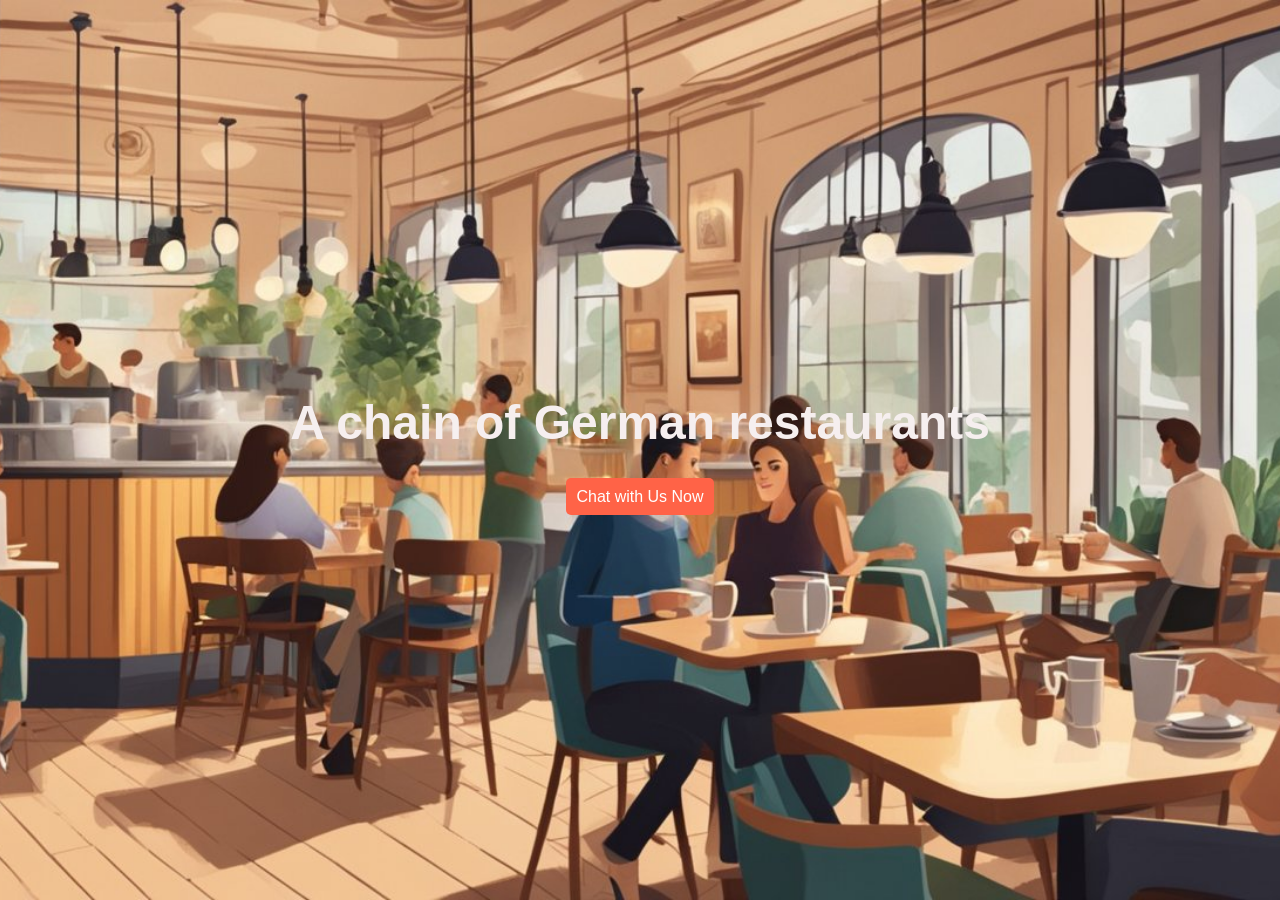
<file: demo-coffee-house/index.html>
<!DOCTYPE html>
<html lang="en">
<head>
    <meta charset="UTF-8">
    <meta name="viewport" content="width=device-width, initial-scale=1.0">
    <title>Authentic and traditional German cuisine and beer restaurant</title>
    <link rel="stylesheet" href="styles.css">
</head>
<body>

    <!-- Header Section -->
    <header>
        <div class="container">

<!--             <nav>
                <img src="logo.jpg" alt="Company Logo" class="logo">
                <ul class="nav-links">
                    <li><a href="#home">Home</a></li>
                    <li><a href="#services">Services</a></li>
                    <li><a href="#about">About Us</a></li>
                    <li><a href="#contact">Contact</a></li>
                </ul>
            </nav> -->
            <div class="hero-content">
                <h1>A chain of German restaurants</h1><br>
<!--                 <br><p>located in Singapore, 
                    and has been serving authentic and traditional German cuisine & beer
                </p><br> -->
                <!-- <a href="#contact" class="btn">Contact Us Now</a> -->
                <a href="Emiliabot.html" class="btn" target="_blank">Chat with Us Now</a>
   
            </div>
        </div>
        <div>            
        </div>

    </header>
    <!-- <iframe src="https://copilotstudio.microsoft.com/environments/Default-334943af-dc2e-4df9-9fbb-8c95a67d7851/bots/cr2d4_winnieCustomerService/webchat?__version__=2" frameborder="0" style="width: 100%; height: 300;"></iframe> -->

    <!-- Services Section -->
 <!--    <section id="services">
        <div class="container">
            <h2>Our IT Support Services</h2>
            <div class="service-box">
                <div class="service">
                    <img src="service1.png" alt="Service 1">
                    <h3>Technical Assistance</h3>
                    <p>Round-the-clock technical troubleshooting and support for your team.</p>
                </div>
                <div class="service">
                    <img src="service2.png" alt="Service 2">
                    <h3>Network Support</h3>
                    <p>Reliable network maintenance and monitoring to avoid downtime.</p>
                </div>
                <div class="service">
                    <img src="service3.png" alt="Service 3">
                    <h3>Data Security</h3>
                    <p>Ensure the safety of your company's data with our robust security solutions.</p>
                </div>
            </div>
        </div>
    </section>
 -->
    <!-- About Section -->
<!--     <section id="about">
        <div class="container">
            <h2>About Us</h2>
            <div class="about-content">
                <img src="about-us.jpg" alt="About Us Image">
                <div class="about-text">
                    <p>We are a leading IT support provider with over 15 years of experience. Our team is dedicated to ensuring your business remains operational and efficient through our expert technical services. We pride ourselves on delivering exceptional customer support around the clock.</p>
                </div>
            </div>
        </div>
    </section> -->

    <!-- Contact Section -->
 <!--    <section id="contact">
        <div class="container">
            <h2>Contact Us</h2>
            <form action="#" method="POST" class="contact-form">
                <div class="form-group">
                    <label for="name">Your Name</label>
                    <input type="text" id="name" name="name" required>
                </div>
                <div class="form-group">
                    <label for="email">Your Email</label>
                    <input type="email" id="email" name="email" required>
                </div>
                <div class="form-group">
                    <label for="message">Your Message</label>
                    <textarea id="message" name="message" rows="5" required></textarea>
                </div>
                <button type="submit" class="btn">Submit</button>
            </form>
        </div>
    </section>
 -->


    <!-- Footer -->
<!--     <footer>
        <div class="container">

        </div>

        <div class="container">
 
        </div>
    </footer> -->


</body>
</html>
</file>
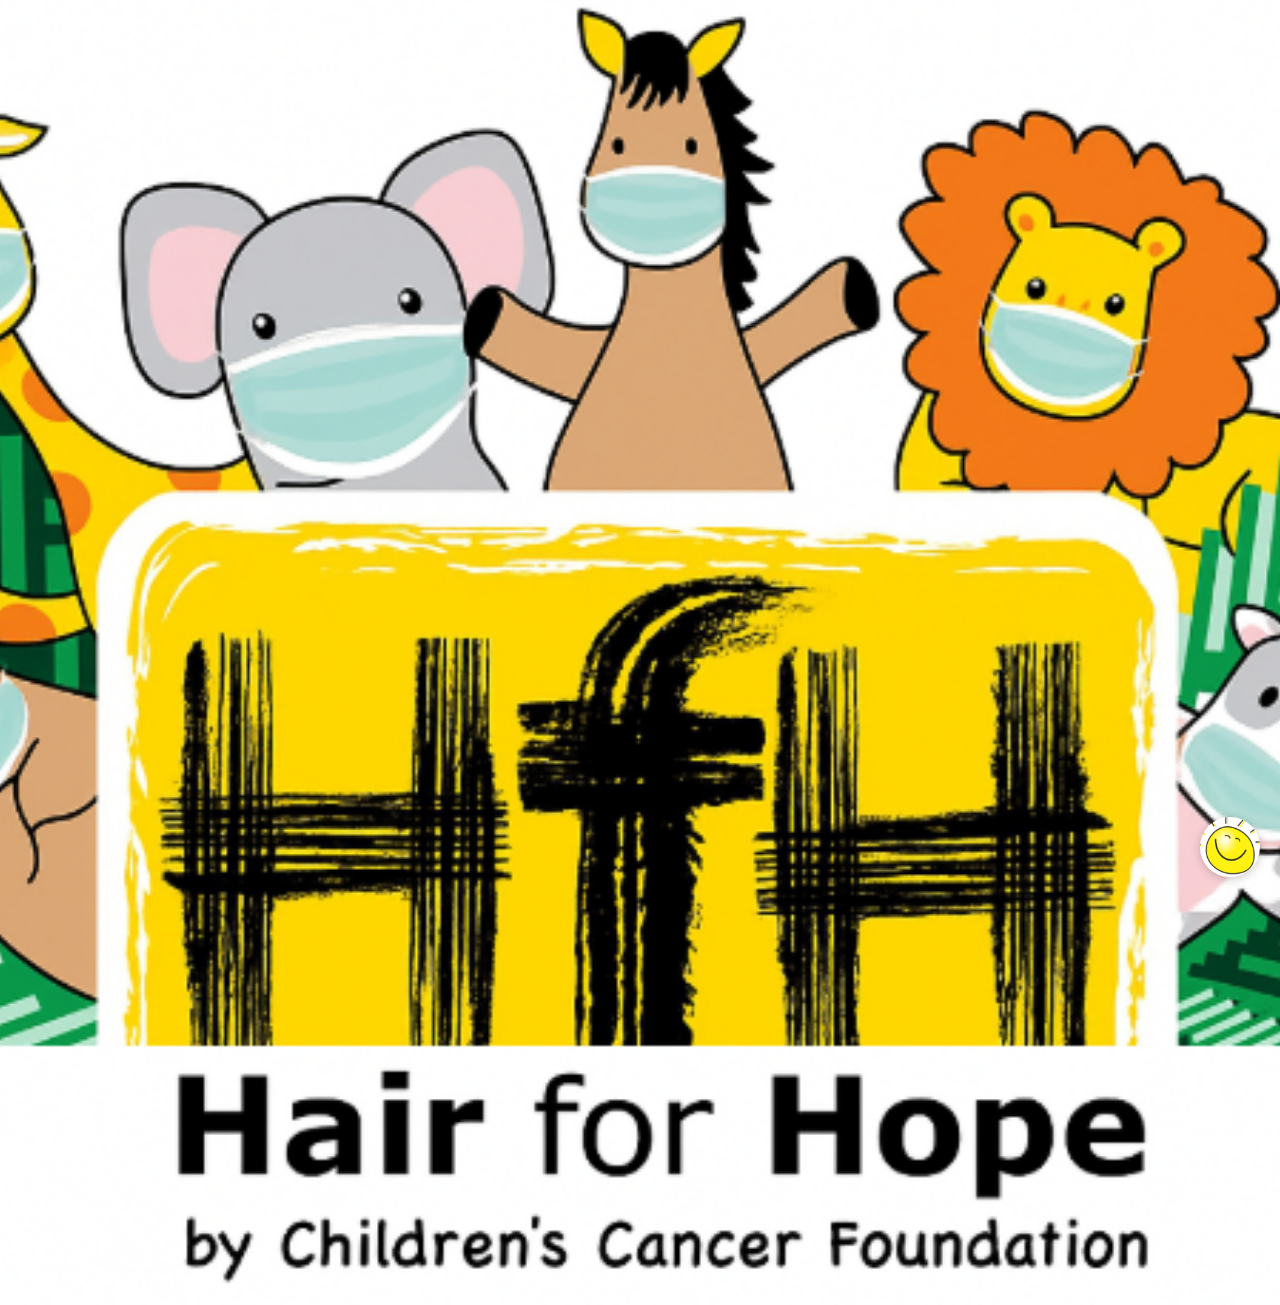
<file: Hair For Hope Agent/index.html>
<!DOCTYPE html>
<html lang="en">
<head>
    <meta charset="UTF-8">
    <meta name="viewport" content="width=device-width, initial-scale=1.0">
    <title>Hair For Hope Agent</title>
    <link rel="stylesheet" href="styles.css">
    <style>
        /* Floating Chat Button */
        .chat-button {
            position: fixed;
            bottom: 20px;
            right: 20px;
            background: none;
            border: none;
            cursor: pointer;
            padding: 0;
        }
        .chat-button img {
            width: 60px;
            height: 60px;
            border-radius: 50%;
            box-shadow: 0 2px 10px rgba(0, 0, 0, 0.2);
        }

        /* Chat Window */
        .chat-window {
            position: fixed;
            bottom: 80px;
            right: 20px;
            width: 300px;
            height: 400px;
            background: white;
            border: 1px solid #ccc;
            border-radius: 10px;
            box-shadow: 0 0 10px rgba(0, 0, 0, 0.1);
            display: none;
            flex-direction: column;
        }

        .chat-header {
            background: #007bff;
            color: white;
            padding: 10px;
            text-align: center;
            border-top-left-radius: 10px;
            border-top-right-radius: 10px;
        }

        .chat-body {
            flex: 1;
            padding: 10px;
            overflow-y: auto;
        }
    </style>
</head>
<body>
    <header>
        <div class="container">
            <div class="hero-content">
 <!--                <h1>Hair For Hope</h1>
                <p>The Hair for Hope virtual assistant supports participants, donors, volunteers, and the public by providing timely, accurate, and friendly information about Singapore’s largest head-shaving event in solidarity with children with cancer. It helps users register, donate, explore event details, access press resources, and understand the cause — offering a warm and caring digital experience that reflects the spirit of Hair for Hope. 🎗️</p>
   -->              <!-- <p>The Hair for Hope virtual assistant supports participants, donors, volunteers, and the public by providing timely, accurate, and friendly information about Singapore’s largest head-shaving event in solidarity with children with cancer. It helps users register, donate, explore event details, access press resources, and understand the cause — offering a warm and caring digital experience that reflects the spirit of Hair for Hope. 🎗️</p> -->
            </div>
        </div>
    </header>

    <!-- Chat Window -->
    <div class="chat-window" id="chatWindow">
        <div class="chat-header">Hair For Hope Agent</div>
        <div class="chat-body" id="webchat"></div>
    </div>

    <!-- Chat Button -->
    <button class="chat-button" onclick="toggleChat()">
        <img src="./img/logsmile.png" alt="Chat Assistant">
    </button>

    <script src="https://cdn.botframework.com/botframework-webchat/latest/webchat.js"></script>
    <script>
        function toggleChat() {
            var chatWindow = document.getElementById("chatWindow");
            if (chatWindow.style.display === "none" || chatWindow.style.display === "") {
                chatWindow.style.display = "flex";
                initializeWebChat();
            } else {
                chatWindow.style.display = "none";
            }
        }

        async function initializeWebChat() {
            const styleOptions = {
                accent: '#00809d',
                botAvatarBackgroundColor: '#FFFFFF',
                botAvatarInitials: 'BT',
                botAvatarImage: './img/logsmile.png'
            };
            <!-- email channel to retrieve the token-->
            const tokenEndpointURL = new URL('https://default334943afdc2e4df99fbb8c95a67d78.51.environment.api.powerplatform.com/powervirtualagents/botsbyschema/cr2d4_agent_iLWfXR/directline/token?api-version=2022-03-01-preview');
            const locale = document.documentElement.lang || 'en';
            const apiVersion = tokenEndpointURL.searchParams.get('api-version');

            const [directLineURL, token] = await Promise.all([
                fetch(new URL(`/powervirtualagents/regionalchannelsettings?api-version=${apiVersion}`, tokenEndpointURL))
                    .then(response => response.json())
                    .then(({ channelUrlsById: { directline } }) => directline),
                fetch(tokenEndpointURL)
                    .then(response => response.json())
                    .then(({ token }) => token)
            ]);

            const directLine = WebChat.createDirectLine({ domain: new URL('v3/directline', directLineURL), token });

            const subscription = directLine.connectionStatus$.subscribe({
                next(value) {
                    if (value === 2) {
                        directLine.postActivity({
                            localTimezone: Intl.DateTimeFormat().resolvedOptions().timeZone,
                            locale,
                            name: 'startConversation',
                            type: 'event'
                        }).subscribe();
                        subscription.unsubscribe();
                    }
                }
            });

            WebChat.renderWebChat({ directLine, locale, styleOptions }, document.getElementById('webchat'));
        }
    </script>
</body>
</html>
</file>
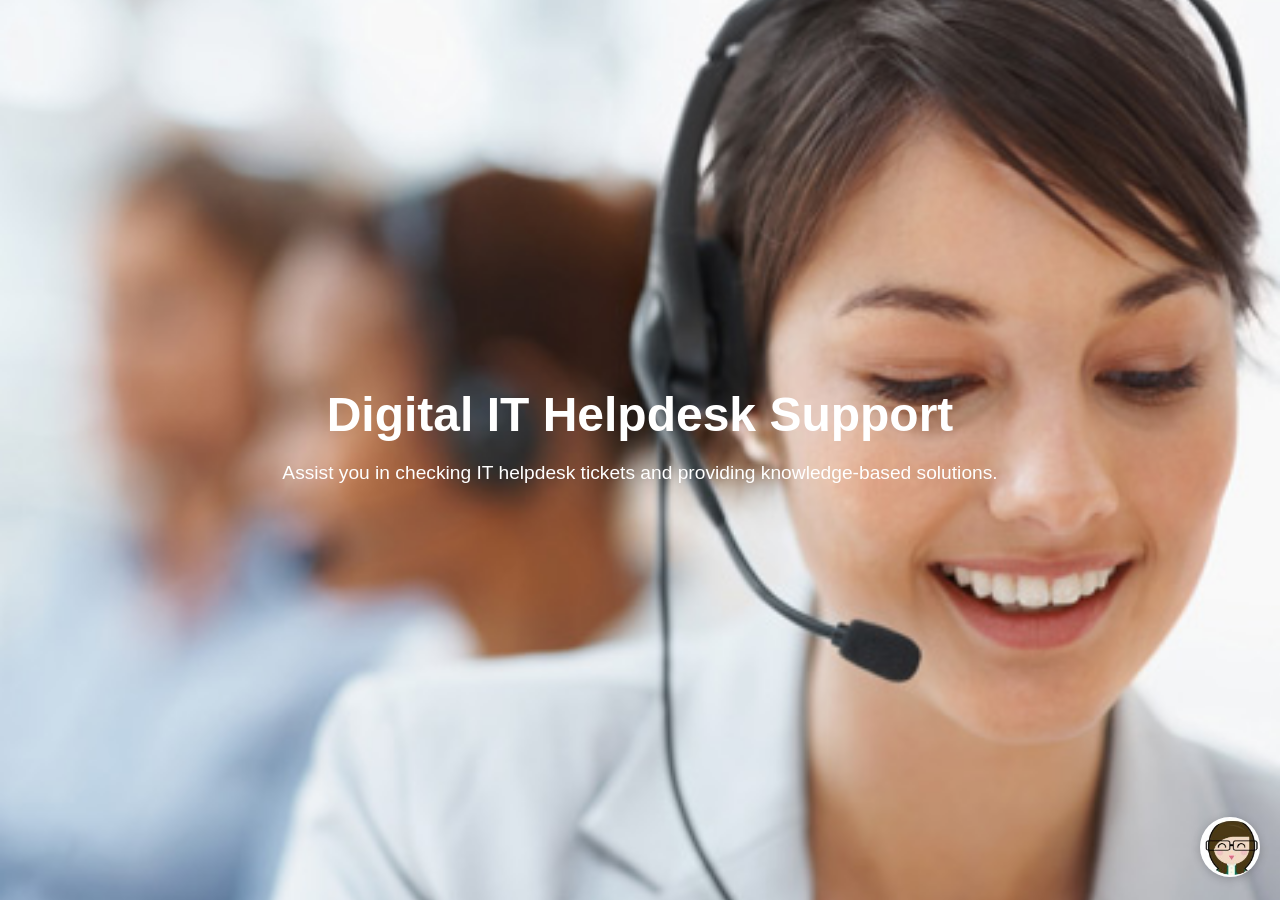
<file: Intelligent IT Support Chatbot using Copilot Studio/index.html>
<!DOCTYPE html>
<html lang="en">
<head>
    <meta charset="UTF-8">
    <meta name="viewport" content="width=device-width, initial-scale=1.0">
    <title>Digital IT Helpdesk Support</title>
    <link rel="stylesheet" href="styles.css">
    <style>
        /* Floating Chat Button */
        .chat-button {
            position: fixed;
            bottom: 20px;
            right: 20px;
            background: none;
            border: none;
            cursor: pointer;
            padding: 0;
        }
        .chat-button img {
            width: 60px;
            height: 60px;
            border-radius: 50%;
            box-shadow: 0 2px 10px rgba(0, 0, 0, 0.2);
        }

        /* Chat Window */
        .chat-window {
            position: fixed;
            bottom: 80px;
            right: 20px;
            width: 300px;
            height: 400px;
            background: white;
            border: 1px solid #ccc;
            border-radius: 10px;
            box-shadow: 0 0 10px rgba(0, 0, 0, 0.1);
            display: none;
            flex-direction: column;
        }

        .chat-header {
            background: #007bff;
            color: white;
            padding: 10px;
            text-align: center;
            border-top-left-radius: 10px;
            border-top-right-radius: 10px;
        }

        .chat-body {
            flex: 1;
            padding: 10px;
            overflow-y: auto;
        }
    </style>
</head>
<body>
    <header>
        <div class="container">
            <div class="hero-content">
                <h1>Digital IT Helpdesk Support</h1>
                <p>Assist you in checking IT helpdesk tickets and providing knowledge-based solutions.</p>
            </div>
        </div>
    </header>

    <!-- Chat Window -->
    <div class="chat-window" id="chatWindow">
        <div class="chat-header">Digital IT Helpdesk Support</div>
        <div class="chat-body" id="webchat"></div>
    </div>

    <!-- Chat Button -->
    <button class="chat-button" onclick="toggleChat()">
        <img src="./img/image.png" alt="Chat Assistant">
    </button>

    <script src="https://cdn.botframework.com/botframework-webchat/latest/webchat.js"></script>
    <script>
        function toggleChat() {
            var chatWindow = document.getElementById("chatWindow");
            if (chatWindow.style.display === "none" || chatWindow.style.display === "") {
                chatWindow.style.display = "flex";
                initializeWebChat();
            } else {
                chatWindow.style.display = "none";
            }
        }

        async function initializeWebChat() {
            const styleOptions = {
                accent: '#00809d',
                botAvatarBackgroundColor: '#FFFFFF',
                botAvatarInitials: 'BT',
                botAvatarImage: './img/Digital Assistant.jpg'
            };

            const tokenEndpointURL = new URL('https://default334943afdc2e4df99fbb8c95a67d78.51.environment.api.powerplatform.com/powervirtualagents/botsbyschema/cr5e0_itHelpdeskTicketAssistant/directline/token?api-version=2022-03-01-preview');
            <!-- const tokenEndpointURL = new URL('https://default0d5e4a9c7c9a4b3fae606fe77a9e77.e4.environment.api.powerplatform.com/copilotstudio/dataverse-backed/authenticated/bots/cr5e0_itHelpdeskTicketAssistant/conversations?api-version=2022-03-01-preview'); -->

            const locale = document.documentElement.lang || 'en';
            const apiVersion = tokenEndpointURL.searchParams.get('api-version');

            const [directLineURL, token] = await Promise.all([
                fetch(new URL(`/powervirtualagents/regionalchannelsettings?api-version=${apiVersion}`, tokenEndpointURL))
                    .then(response => response.json())
                    .then(({ channelUrlsById: { directline } }) => directline),
                fetch(tokenEndpointURL)
                    .then(response => response.json())
                    .then(({ token }) => token)
            ]);

            const directLine = WebChat.createDirectLine({ domain: new URL('v3/directline', directLineURL), token });

            const subscription = directLine.connectionStatus$.subscribe({
                next(value) {
                    if (value === 2) {
                        directLine.postActivity({
                            localTimezone: Intl.DateTimeFormat().resolvedOptions().timeZone,
                            locale,
                            name: 'startConversation',
                            type: 'event'
                        }).subscribe();
                        subscription.unsubscribe();
                    }
                }
            });

            WebChat.renderWebChat({ directLine, locale, styleOptions }, document.getElementById('webchat'));
        }
    </script>
</body>
</html>
</file>
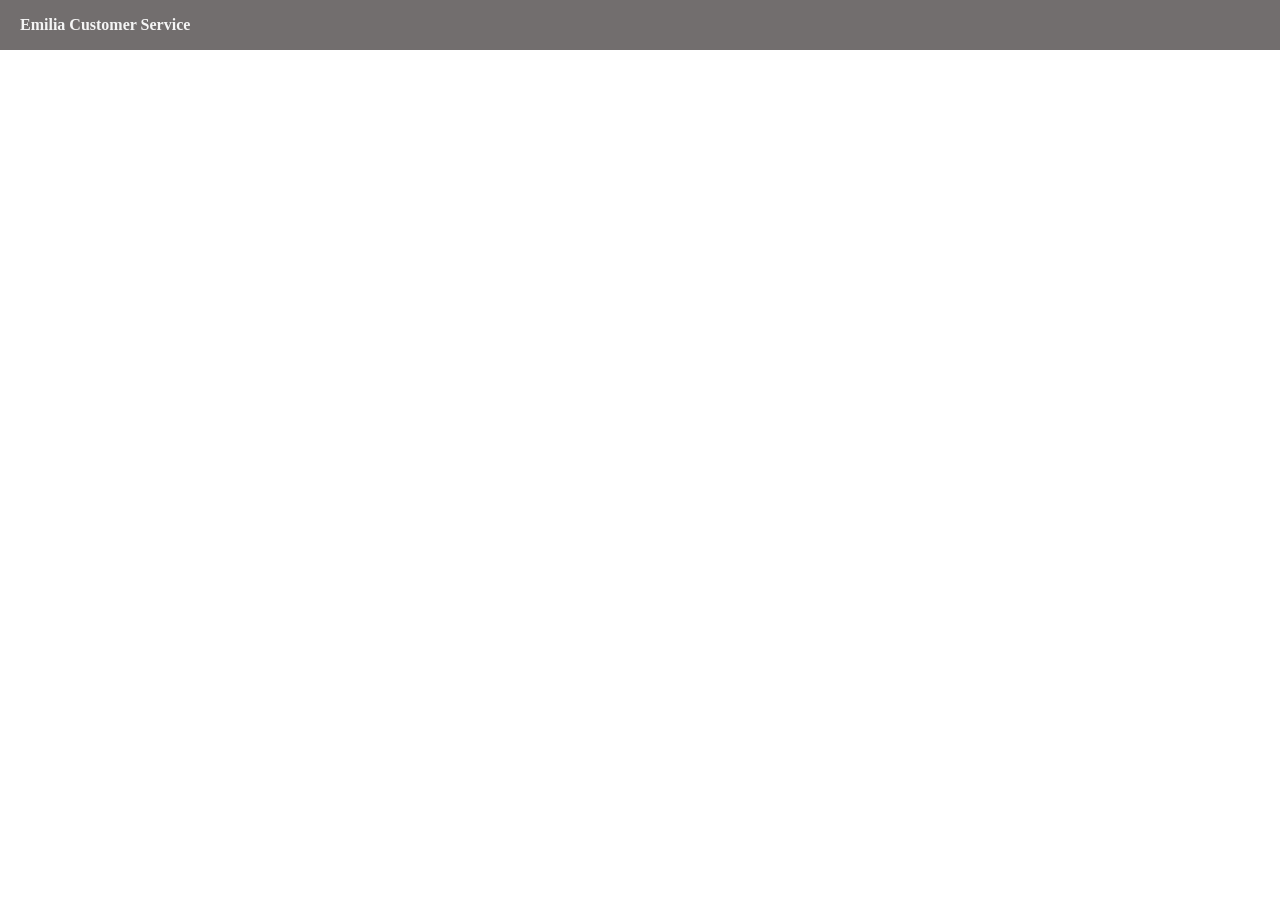
<file: demo-coffee-house/Emiliabot.html>
<!doctype html>
 <html lang="en">
   <head>
     <title>Emilia Customer Service</title>
     <!--
       This styling is for the Web Chat demonstration purposes.
       It is recommended that style is moved to a separate file for organization in larger projects.

       Please visit https://github.com/microsoft/BotFramework-WebChat for details about Web Chat.
     -->
     <style>
       html,
       body {
         height: 100%;
       }

       body {
         margin: 0;
       }

       h1 {
         color: whitesmoke;
         font-family: Segoe UI;
         font-size: 16px;
         line-height: 20px;
         margin: 0;
         padding: 0 20px;
       }

       #banner {
         align-items: center;
         background-color: rgb(114, 110, 110);
         display: flex;
         height: 50px;
       }

       #webchat {
         height: calc(100% - 50px);
         overflow: hidden;
         position: fixed;
         top: 50px;
         width: 100%;
       }
     </style>
   </head>
   <body>
     <div>
       <div id="banner">
         <h1>Emilia Customer Service</h1>
       </div>
       <div id="webchat" role="main"></div>
     </div>

     <!--
       In this sample, the latest version of Web Chat is being used.
       In production environment, the version number should be pinned and version bump should be done frequently.

       Please visit https://github.com/microsoft/BotFramework-WebChat/tree/main/CHANGELOG.md for changelog.
     -->
     <script crossorigin="anonymous" src="https://cdn.botframework.com/botframework-webchat/latest/webchat.js"></script>

     <script>
       (async function () {
         // Specifies style options to customize the Web Chat canvas.
         // Please visit https://microsoft.github.io/BotFramework-WebChat for customization samples.
         const styleOptions = {
            accent: '#00809d',
            botAvatarBackgroundColor: '#FFFFFF',
            //botAvatarImage: 'https://learn.microsoft.com/azure/bot-service/v4sdk/media/logo_bot.svg', 
            //botAvatarImage: 'https://github.com/bacdillon/demo-coffee-house/blob/master/images/Demo%20Coffee%20House.jpg',
            botAvatarInitials: 'BT',
            //userAvatarImage: 'https://avatars.githubusercontent.com/u/661465',
            botAvatarImage: './images/Digital Assistant traditional Bavarian attirexxx.jpg'
            // backgroundColor: 'lightgray' 
        };

         // Specifies the token endpoint URL.
         // To get this value, visit Copilot Studio > Settings > Channels > Mobile app page.
         const tokenEndpointURL = new URL('https://default334943afdc2e4df99fbb8c95a67d78.51.environment.api.powerplatform.com/powervirtualagents/botsbyschema/cr2d4_winnieCustomerService/directline/token?api-version=2022-03-01-preview');
        // window.open("myPopupWindow.html", "_blank", "height=400, width=550, status=yes, toolbar=no, menubar=no, location=no, addressbar=no, top=200, left=300"); 

         // Specifies the language the copilot and Web Chat should display in:
         // - (Recommended) To match the page language, set it to document.documentElement.lang
         // - To use current user language, set it to navigator.language with a fallback language
         // - To use another language, set it to supported Unicode locale

         // Setting page language is highly recommended.
         // When page language is set, browsers will use native font for the respective language.

         const locale = document.documentElement.lang || 'en'; // Uses language specified in <html> element and fallback to English (United States).
         // const locale = navigator.language || 'ja-JP'; // Uses user preferred language and fallback to Japanese.
         // const locale = 'zh-HAnt'; // Always use Chinese (Traditional).

         const apiVersion = tokenEndpointURL.searchParams.get('api-version');

         const [directLineURL, token] = await Promise.all([
           fetch(new URL(`/powervirtualagents/regionalchannelsettings?api-version=${apiVersion}`, tokenEndpointURL))
             .then(response => {
               if (!response.ok) {
                 throw new Error('Failed to retrieve regional channel settings.');
               }

               return response.json();
             })
             .then(({ channelUrlsById: { directline } }) => directline),
           fetch(tokenEndpointURL)
             .then(response => {
               if (!response.ok) {
                 throw new Error('Failed to retrieve Direct Line token.');
               }

               return response.json();
             })
             .then(({ token }) => token)
         ]);

         // The "token" variable is the credentials for accessing the current conversation.
         // To maintain conversation across page navigation, save and reuse the token.

         // The token could have access to sensitive information about the user.
         // It must be treated like user password.

         const directLine = WebChat.createDirectLine({ domain: new URL('v3/directline', directLineURL), token });

         // Sends "startConversation" event when the connection is established.

         const subscription = directLine.connectionStatus$.subscribe({
           next(value) {
             if (value === 2) {
               directLine
                 .postActivity({
                   localTimezone: Intl.DateTimeFormat().resolvedOptions().timeZone,
                   locale,
                   name: 'startConversation',
                   type: 'event'
                 })
                 .subscribe();

               // Only send the event once, unsubscribe after the event is sent.
               subscription.unsubscribe();
             }
           }
         });

         WebChat.renderWebChat({ directLine, locale, styleOptions }, document.getElementById('webchat'));
       })();
     </script>
   </body>
 </html>
</file>
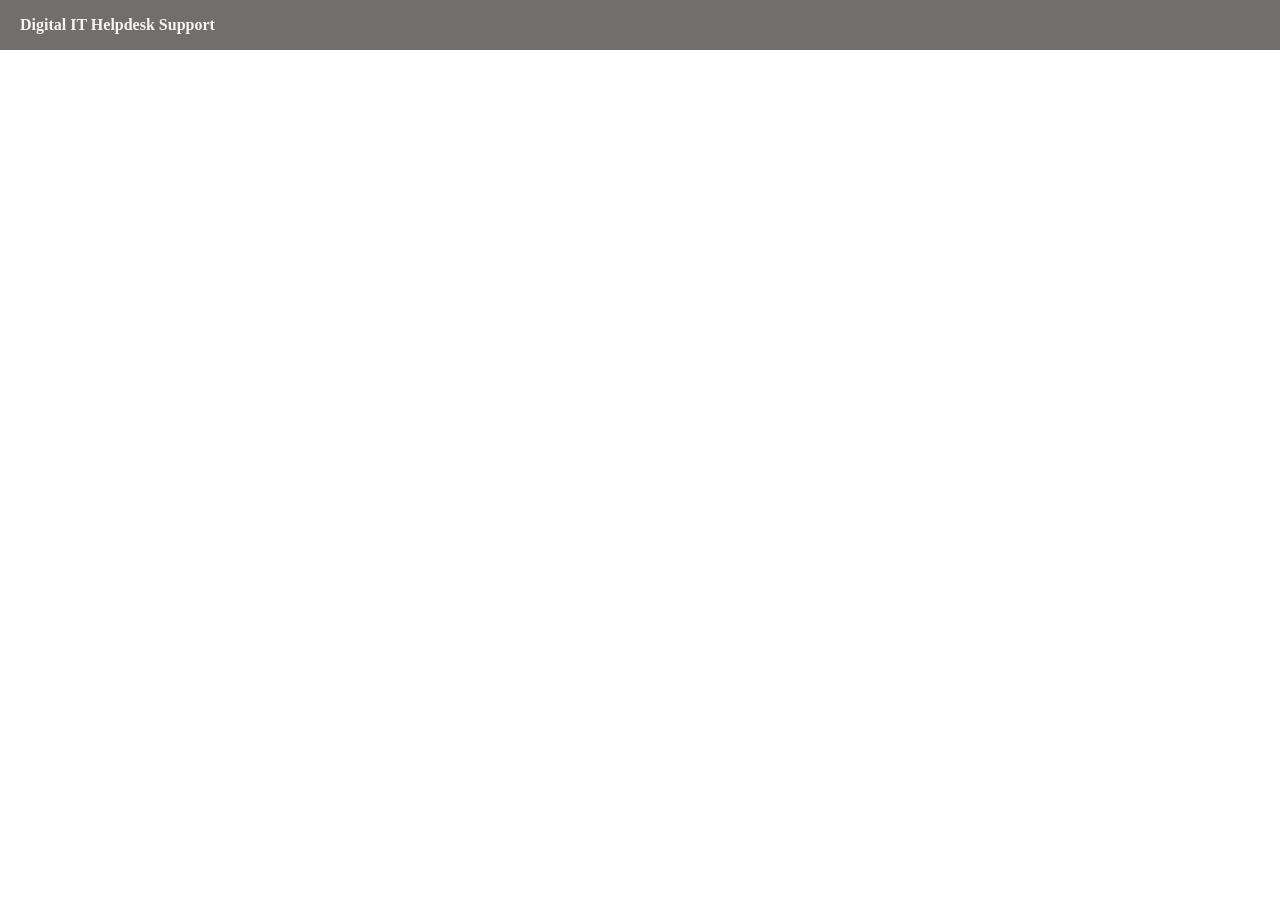
<file: Intelligent IT Support Chatbot using Copilot Studio/Digital_Service.html>
<!doctype html>
 <html lang="en">
   <head>
     <title>Digital IT Helpdesk Support</title>
     <!--
       This styling is for the Web Chat demonstration purposes.
       It is recommended that style is moved to a separate file for organization in larger projects.

       Please visit https://github.com/microsoft/BotFramework-WebChat for details about Web Chat.
     -->
     <style>
       html,
       body {
         height: 100%;
       }

       body {
         margin: 0;
       }

       h1 {
         color: whitesmoke;
         font-family: Segoe UI;
         font-size: 16px;
         line-height: 20px;
         margin: 0;
         padding: 0 20px;
       }

       #banner {
         align-items: center;
         background-color: rgb(114, 110, 110);
         display: flex;
         height: 50px;
       }

       #webchat {
         height: calc(100% - 50px);
         overflow: hidden;
         position: fixed;
         top: 50px;
         width: 100%;
       }
     </style>
   </head>
   <body>
     <div>
       <div id="banner">
         <h1>Digital IT Helpdesk Support</h1>
       </div>
       <div id="webchat" role="main"></div>
     </div>

     <!--
       In this sample, the latest version of Web Chat is being used.
       In production environment, the version number should be pinned and version bump should be done frequently.

       Please visit https://github.com/microsoft/BotFramework-WebChat/tree/main/CHANGELOG.md for changelog.
     -->
     <script crossorigin="anonymous" src="https://cdn.botframework.com/botframework-webchat/latest/webchat.js"></script>

     <script>
       (async function () {
         // Specifies style options to customize the Web Chat canvas.
         // Please visit https://microsoft.github.io/BotFramework-WebChat for customization samples.
         const styleOptions = {
            accent: '#00809d',
            botAvatarBackgroundColor: '#FFFFFF',
            //botAvatarImage: 'https://learn.microsoft.com/azure/bot-service/v4sdk/media/logo_bot.svg', 
            botAvatarInitials: 'BT',
            //userAvatarImage: 'https://avatars.githubusercontent.com/u/661465',
            botAvatarImage: './img/Digital Assistant.jpg'
            // backgroundColor: 'lightgray' 
        };

         // Specifies the token endpoint URL.
         // To get this value, visit Copilot Studio > Settings > Channels > Mobile app page.
         const tokenEndpointURL = new URL('https://default334943afdc2e4df99fbb8c95a67d78.51.environment.api.powerplatform.com/powervirtualagents/botsbyschema/cr5e0_itHelpdeskTicketAssistant/directline/token?api-version=2022-03-01-preview');

        // window.open("myPopupWindow.html", "_blank", "height=400, width=550, status=yes, toolbar=no, menubar=no, location=no, addressbar=no, top=200, left=300"); 

         // Specifies the language the copilot and Web Chat should display in:
         // - (Recommended) To match the page language, set it to document.documentElement.lang
         // - To use current user language, set it to navigator.language with a fallback language
         // - To use another language, set it to supported Unicode locale

         // Setting page language is highly recommended.
         // When page language is set, browsers will use native font for the respective language.

         const locale = document.documentElement.lang || 'en'; // Uses language specified in <html> element and fallback to English (United States).
         // const locale = navigator.language || 'ja-JP'; // Uses user preferred language and fallback to Japanese.
         // const locale = 'zh-HAnt'; // Always use Chinese (Traditional).

         const apiVersion = tokenEndpointURL.searchParams.get('api-version');

         const [directLineURL, token] = await Promise.all([
           fetch(new URL(`/powervirtualagents/regionalchannelsettings?api-version=${apiVersion}`, tokenEndpointURL))
             .then(response => {
               if (!response.ok) {
                 throw new Error('Failed to retrieve regional channel settings.');
               }

               return response.json();
             })
             .then(({ channelUrlsById: { directline } }) => directline),
           fetch(tokenEndpointURL)
             .then(response => {
               if (!response.ok) {
                 throw new Error('Failed to retrieve Direct Line token.');
               }

               return response.json();
             })
             .then(({ token }) => token)
         ]);

         // The "token" variable is the credentials for accessing the current conversation.
         // To maintain conversation across page navigation, save and reuse the token.

         // The token could have access to sensitive information about the user.
         // It must be treated like user password.

         const directLine = WebChat.createDirectLine({ domain: new URL('v3/directline', directLineURL), token });

         // Sends "startConversation" event when the connection is established.

         const subscription = directLine.connectionStatus$.subscribe({
           next(value) {
             if (value === 2) {
               directLine
                 .postActivity({
                   localTimezone: Intl.DateTimeFormat().resolvedOptions().timeZone,
                   locale,
                   name: 'startConversation',
                   type: 'event'
                 })
                 .subscribe();

               // Only send the event once, unsubscribe after the event is sent.
               subscription.unsubscribe();
             }
           }
         });

         WebChat.renderWebChat({ directLine, locale, styleOptions }, document.getElementById('webchat'));
       })();
     </script>
   </body>
 </html>
</file>
<file: demo-coffee-house/styles.css>
/* General Styles */
* {
    margin: 0;
    padding: 0;
    box-sizing: border-box;
    font-family: 'Arial', sans-serif;
}

body {
    background-color: #f4f4f4;
    color: #333;
}

/* Header Styles */
header {
    /* background-image: url('https://via.placeholder.com/1500x600'); */
    background-image: url('images/MainBackground.jpg');
    background-size: cover;
    background-position: center;
    color: rgb(246, 239, 239);
    height: 100vh;
    display: flex;
    align-items: center;
    justify-content: center;
    text-align: center;
    position: relative;
}

nav {
    position: absolute;
    top: 0;
    width: 100%;
    display: flex;
    justify-content: left;
    padding: 10px;
    background: rgba(0, 0, 0, 0.5);
}

.logo {
    width: 40px;
}

.nav-links {
    list-style: none;
    display: flex;
}

.nav-links li {
    margin: 0 15px;
}

.nav-links a {
    color: white;
    text-decoration: none;
    font-size: 1rem;
}

.hero-content {
    max-width: 800px;
}

.hero-content h1 {
    font-size: 3rem;
    margin-bottom: 20px;
}

.hero-content h2 {
    font-size: 3rem;
    margin-bottom: 20px;

}
.hero-content p {
    font-size: 2rem;
    margin-bottom: 25px;
    color: rgb(253, 250, 250);
}

.btn {
    background-color: #ff6347;
    color: white;
    padding: 10px 20px;
    text-decoration: none;
    border-radius: 5px;
    font-size: 1rem;
}

.btn:hover {
    background-color: #e5533b;
}

/* Services Section */
#services {
    background-color: #fff;
    padding: 60px 20px;
}

#services h2 {
    font-size: 2.5rem;
    text-align: center;
    margin-bottom: 50px;
}

.service-box {
    display: flex;
    justify-content: space-around;
    flex-wrap: wrap;
}

.service {
    background-color: #f4f4f4;
    padding: 20px;
    border-radius: 10px;
    text-align: center;
    margin: 20px;
    width: 30%;
    box-shadow: 0 4px 8px rgba(0, 0, 0, 0.1);
}

.service img {
    width: 100px;
    margin-bottom: 20px;
}

.service h3 {
    font-size: 1.5rem;
    margin-bottom: 10px;
}

.service p {
    font-size: 1rem;
    color: #666;
}

/* About Section */
#about {
    padding: 60px 20px;
    background-color: #f4f4f4;
}

#about h2 {
    font-size: 2.5rem;
    text-align: center;
    margin-bottom: 50px;
}

.about-content {
    display: flex;
    justify-content: space-around;
    align-items: center;
    flex-wrap: wrap;
}

.about-content img {
    width: 40%;
    border-radius: 10px;
}

.about-text {
    width: 50%;
    padding: 20px;
}

.about-text p {
    font-size: 1.2rem;
    line-height: 1.6;
}

/* Contact Section */
#contact {
    padding: 60px 20px;
    background-color: #fff;
}

#contact h2 {
    font-size: 2.5rem;
    text-align: center;
    margin-bottom: 40px;
}

.contact-form {
    max-width: 600px;
    margin: 0 auto;
    display: flex;
    flex-direction: column;
}

.form-group {
    margin-bottom: 20px;
}

.form-group label {
    display: block;
    font-size: 1rem;
    margin-bottom: 5px;
}

.form-group input,
.form-group textarea {
    width: 100%;
    padding: 10px;
    font-size: 1rem;
    border: 1px solid #ccc;
    border-radius: 5px;
}

.btn {
    background-color: #ff6347;
    color: white;
    padding: 10px;
    text-align: center;
    font-size: 1rem;
    cursor: pointer;
    border: none;
    border-radius: 5px;
}

.btn:hover {
    background-color: #e5533b;
}

/* Footer Styles */
footer {
    background-color: #333;
    color: white;
    text-align: center;
    padding: 10px 0;
}

footer p {
    font-size: 1rem;
}

/* Responsive Styles */
@media (max-width: 768px) {
    .service-box {
        flex-direction: column;
    }

    .service {
        width: 100%;
    }

    .about-content {
        flex-direction: column;
    }

    .about-content img,
    .about-text {
        width: 100%;
    }
}
</file>
<file: Hair For Hope Agent/styles.css>
/* General Styles */
* {
    margin: 0;
    padding: 0;
    box-sizing: border-box;
    font-family: 'Arial', sans-serif;
}

body {
    background-color: #f4f4f4;
    color: #333;
}

/* Header Styles */
header {
    /* background-image: url('https://via.placeholder.com/1500x600'); */
    background-image: url('img/Background.png');
    background-size: cover;
    background-position: center;
    color: white;
    height: 145vh;
    display: flex;
    align-items: center;
    justify-content: center;
    text-align: center;
    position: relative;
}

nav {
    position: absolute;
    top: 0;
    width: 100%;
    display: flex;
    justify-content: left;
    padding: 10px;
    background: rgba(0, 0, 0, 0.5);
}

.logo {
    width: 40px;
}

.nav-links {
    list-style: none;
    display: flex;
}

.nav-links li {
    margin: 0 15px;
}

.nav-links a {
    color: white;
    text-decoration: none;
    font-size: 1rem;
}

.hero-content {
    max-width: 800px;
}

.hero-content h1 {
    font-size: 3rem;
    margin-bottom: 20px;
}

.hero-content p {
    font-size: 1.2rem;
    margin-bottom: 30px;
    color: white;
}

.btn {
    background-color: #ff6347;
    color: white;
    padding: 10px 20px;
    text-decoration: none;
    border-radius: 5px;
    font-size: 1rem;
}

.btn:hover {
    background-color: #e5533b;
}

/* Services Section */
#services {
    background-color: #fff;
    padding: 60px 20px;
}

#services h2 {
    font-size: 2.5rem;
    text-align: center;
    margin-bottom: 50px;
}

.service-box {
    display: flex;
    justify-content: space-around;
    flex-wrap: wrap;
}

.service {
    background-color: #f4f4f4;
    padding: 20px;
    border-radius: 10px;
    text-align: center;
    margin: 20px;
    width: 30%;
    box-shadow: 0 4px 8px rgba(0, 0, 0, 0.1);
}

.service img {
    width: 100px;
    margin-bottom: 20px;
}

.service h3 {
    font-size: 1.5rem;
    margin-bottom: 10px;
}

.service p {
    font-size: 1rem;
    color: #666;
}

/* About Section */
#about {
    padding: 60px 20px;
    background-color: #f4f4f4;
}

#about h2 {
    font-size: 2.5rem;
    text-align: center;
    margin-bottom: 50px;
}

.about-content {
    display: flex;
    justify-content: space-around;
    align-items: center;
    flex-wrap: wrap;
}

.about-content img {
    width: 40%;
    border-radius: 10px;
}

.about-text {
    width: 50%;
    padding: 20px;
}

.about-text p {
    font-size: 1.2rem;
    line-height: 1.6;
}

/* Contact Section */
#contact {
    padding: 60px 20px;
    background-color: #fff;
}

#contact h2 {
    font-size: 2.5rem;
    text-align: center;
    margin-bottom: 40px;
}

.contact-form {
    max-width: 600px;
    margin: 0 auto;
    display: flex;
    flex-direction: column;
}

.form-group {
    margin-bottom: 20px;
}

.form-group label {
    display: block;
    font-size: 1rem;
    margin-bottom: 5px;
}

.form-group input,
.form-group textarea {
    width: 100%;
    padding: 10px;
    font-size: 1rem;
    border: 1px solid #ccc;
    border-radius: 5px;
}

.btn {
    background-color: #ff6347;
    color: white;
    padding: 10px;
    text-align: center;
    font-size: 1rem;
    cursor: pointer;
    border: none;
    border-radius: 5px;
}

.btn:hover {
    background-color: #e5533b;
}

/* Footer Styles */
footer {
    background-color: #333;
    color: white;
    text-align: center;
    padding: 10px 0;
}

footer p {
    font-size: 1rem;
}

/* Responsive Styles */
@media (max-width: 768px) {
    .service-box {
        flex-direction: column;
    }

    .service {
        width: 100%;
    }

    .about-content {
        flex-direction: column;
    }

    .about-content img,
    .about-text {
        width: 100%;
    }
}
</file>
<file: Intelligent IT Support Chatbot using Copilot Studio/styles.css>
/* General Styles */
* {
    margin: 0;
    padding: 0;
    box-sizing: border-box;
    font-family: 'Arial', sans-serif;
}

body {
    background-color: #f4f4f4;
    color: #333;
}

/* Header Styles */
header {
    /* background-image: url('https://via.placeholder.com/1500x600'); */
    background-image: url('img/Background Image.jpg');
    background-size: cover;
    background-position: center;
    color: white;
    height: 100vh;
    display: flex;
    align-items: center;
    justify-content: center;
    text-align: center;
    position: relative;
}

nav {
    position: absolute;
    top: 0;
    width: 100%;
    display: flex;
    justify-content: left;
    padding: 10px;
    background: rgba(0, 0, 0, 0.5);
}

.logo {
    width: 40px;
}

.nav-links {
    list-style: none;
    display: flex;
}

.nav-links li {
    margin: 0 15px;
}

.nav-links a {
    color: white;
    text-decoration: none;
    font-size: 1rem;
}

.hero-content {
    max-width: 800px;
}

.hero-content h1 {
    font-size: 3rem;
    margin-bottom: 20px;
}

.hero-content p {
    font-size: 1.2rem;
    margin-bottom: 30px;
}

.btn {
    background-color: #ff6347;
    color: white;
    padding: 10px 20px;
    text-decoration: none;
    border-radius: 5px;
    font-size: 1rem;
}

.btn:hover {
    background-color: #e5533b;
}

/* Services Section */
#services {
    background-color: #fff;
    padding: 60px 20px;
}

#services h2 {
    font-size: 2.5rem;
    text-align: center;
    margin-bottom: 50px;
}

.service-box {
    display: flex;
    justify-content: space-around;
    flex-wrap: wrap;
}

.service {
    background-color: #f4f4f4;
    padding: 20px;
    border-radius: 10px;
    text-align: center;
    margin: 20px;
    width: 30%;
    box-shadow: 0 4px 8px rgba(0, 0, 0, 0.1);
}

.service img {
    width: 100px;
    margin-bottom: 20px;
}

.service h3 {
    font-size: 1.5rem;
    margin-bottom: 10px;
}

.service p {
    font-size: 1rem;
    color: #666;
}

/* About Section */
#about {
    padding: 60px 20px;
    background-color: #f4f4f4;
}

#about h2 {
    font-size: 2.5rem;
    text-align: center;
    margin-bottom: 50px;
}

.about-content {
    display: flex;
    justify-content: space-around;
    align-items: center;
    flex-wrap: wrap;
}

.about-content img {
    width: 40%;
    border-radius: 10px;
}

.about-text {
    width: 50%;
    padding: 20px;
}

.about-text p {
    font-size: 1.2rem;
    line-height: 1.6;
}

/* Contact Section */
#contact {
    padding: 60px 20px;
    background-color: #fff;
}

#contact h2 {
    font-size: 2.5rem;
    text-align: center;
    margin-bottom: 40px;
}

.contact-form {
    max-width: 600px;
    margin: 0 auto;
    display: flex;
    flex-direction: column;
}

.form-group {
    margin-bottom: 20px;
}

.form-group label {
    display: block;
    font-size: 1rem;
    margin-bottom: 5px;
}

.form-group input,
.form-group textarea {
    width: 100%;
    padding: 10px;
    font-size: 1rem;
    border: 1px solid #ccc;
    border-radius: 5px;
}

.btn {
    background-color: #ff6347;
    color: white;
    padding: 10px;
    text-align: center;
    font-size: 1rem;
    cursor: pointer;
    border: none;
    border-radius: 5px;
}

.btn:hover {
    background-color: #e5533b;
}

/* Footer Styles */
footer {
    background-color: #333;
    color: white;
    text-align: center;
    padding: 10px 0;
}

footer p {
    font-size: 1rem;
}

/* Responsive Styles */
@media (max-width: 768px) {
    .service-box {
        flex-direction: column;
    }

    .service {
        width: 100%;
    }

    .about-content {
        flex-direction: column;
    }

    .about-content img,
    .about-text {
        width: 100%;
    }
}
</file>
